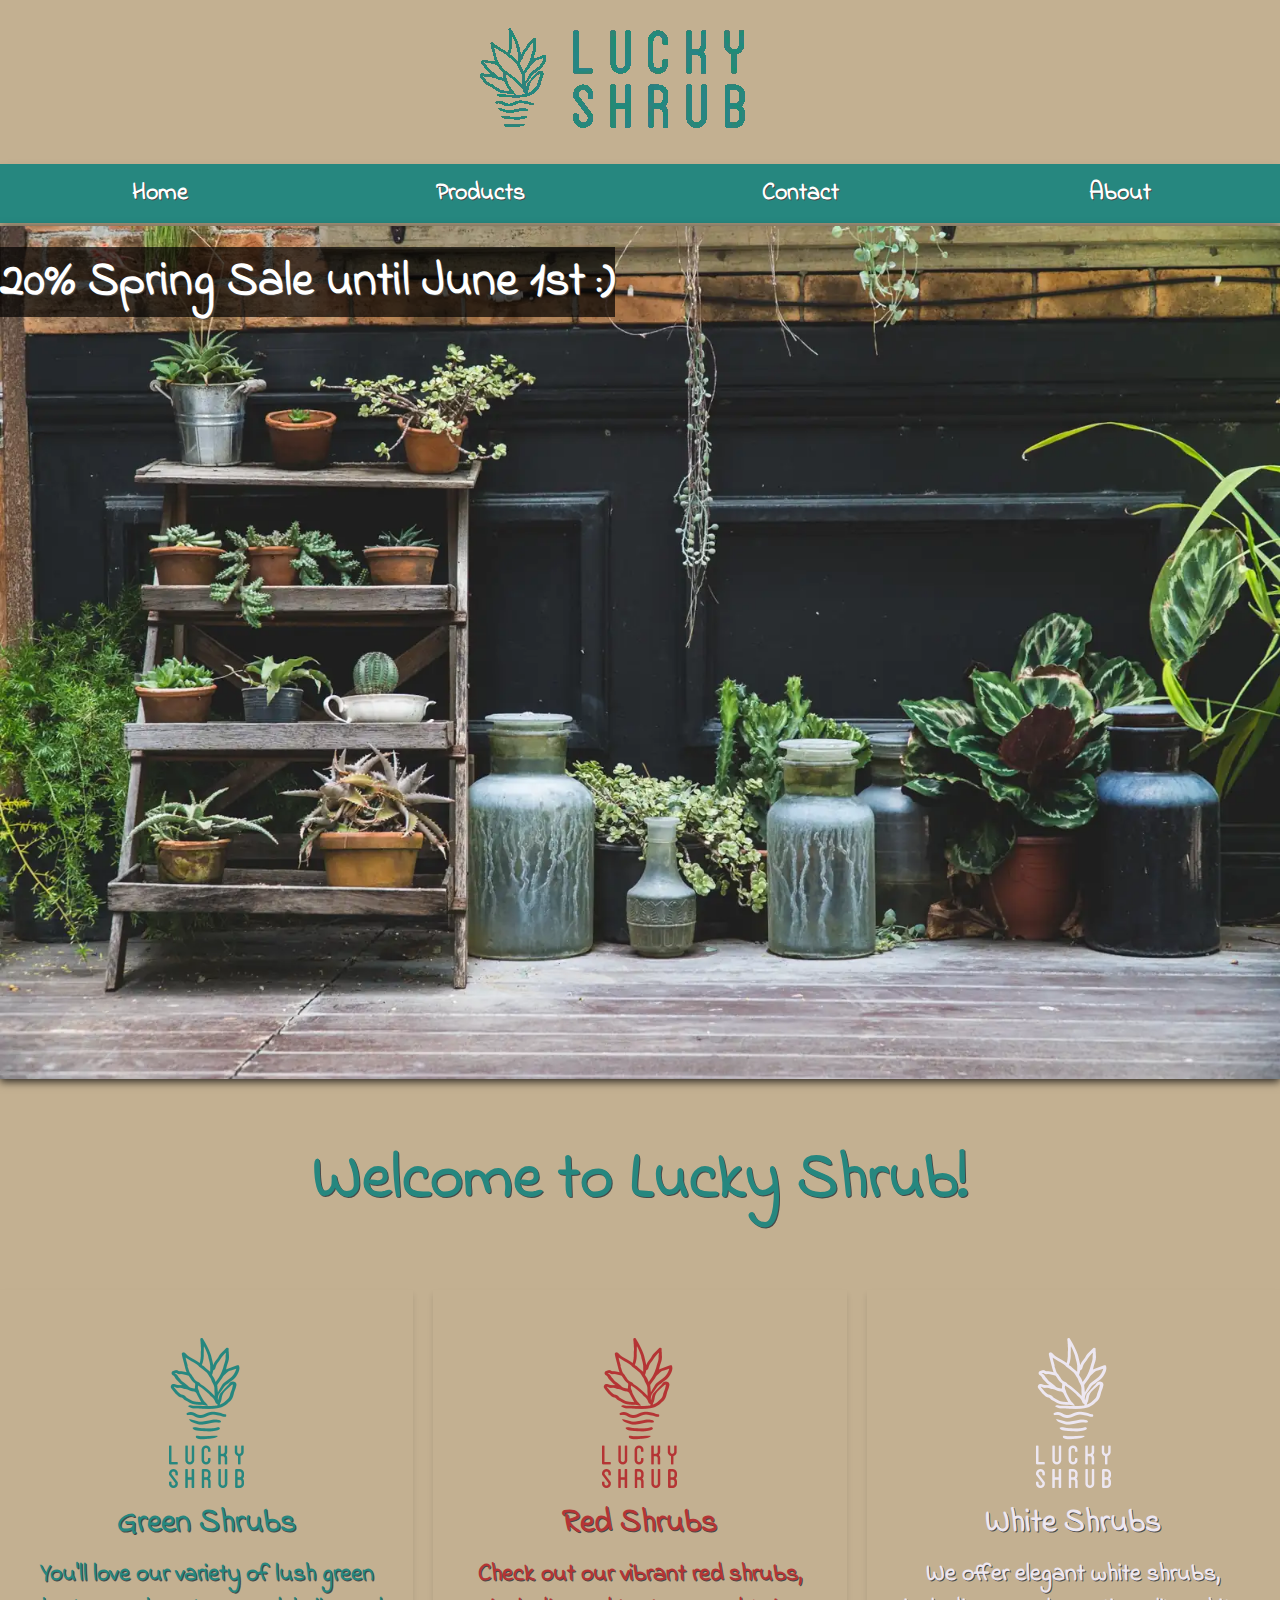
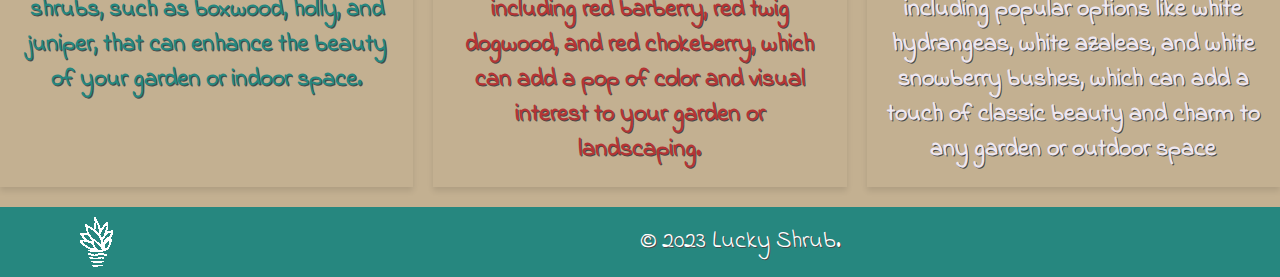
<file: index.html>
<!DOCTYPE html>
<html lang="en">
<head>
    <meta charset="UTF-8">
    <meta name="viewport" content="width=device-width, initial-scale=1.0">
    <title>Lucky Shrub - Home</title>
    <link rel="stylesheet"
          href="https://fonts.googleapis.com/css?family=Indie+Flower">
    <link rel="stylesheet" href="css/index.css">
    <meta property="og:title" content="Lucky Shrub - Home">
    <meta property="og:description" content="Bring life to your living spaces with Lucky Shrub's diverse collection of indoor and outdoor plants">
    <meta property="og:image" content="img/lucky-shrub.webp">
    <meta property="og:url" content="https://nickstanovic.github.io/lucky-shrub/index.html">
    <meta property="og:type" content="website">
</head>
<body>
<div class="container">
    <header>
        <img src="img/lucky-shrub-logo.webp" class="logo" alt="Lucky Shrub Logo">
        <nav>
            <ul>
                <li><a href="index.html">Home</a></li>
                <li><a href="products.html">Products</a></li>
                <li><a href="contact.html">Contact</a></li>
                <li><a href="about.html">About</a></li>
            </ul>
        </nav>
    </header>
    <main class="promo" id="promo-target">
        <a href="#promo-target">
            <span>20% Spring Sale until June 1st :)</span>
        </a>
        <picture>
            <source srcset="img/lucky-shrub.webp" media="(min-width: 768px)">
            <source srcset="img/lucky-shrub-mobile.webp" media="(max-width: 767px)">-->
            <img src="img/lucky-shrub.webp" alt="Lucky Shrub Shop">
        </picture>
        <h1>Welcome to Lucky Shrub!</h1>
    </main>
    <div class="articles-container">
        <article class="article-item" id="green-article">
            <img src="img/green-article-logo.webp" alt="Lucky Shrub Green Plants">
            <h2>Green Shrubs</h2>
            <p>You'll love our variety of lush green shrubs, such as boxwood, holly, and juniper, that can enhance the beauty of your garden or indoor space.</p>
        </article>
        <article class="article-item" id="red-article">
            <img src="img/red-article-logo.webp" alt="Lucky Shrub Red Plants">
            <h2>Red Shrubs</h2>
            <p>Check out our vibrant red shrubs, including red barberry, red twig dogwood, and red chokeberry, which can add a pop of color and visual interest to your garden or landscaping.</p>
        </article>
        <article class="article-item" id="white-article">
            <img src="img/white-article-logo.webp" alt="Lucky Shrub White Plants">
            <h2>White Shrubs</h2>
            <p>We offer elegant white shrubs, including popular options like white hydrangeas, white azaleas, and white snowberry bushes, which can add a touch of classic beauty and charm to any garden or outdoor space</p>
        </article>
    </div>


    <footer>
        <img src="img/lucky-shrub-logo-footer.webp" alt="Lucky Shrub Logo">
        &copy; 2023 Lucky Shrub.
    </footer>
</div>

</body>
</html>
</file>
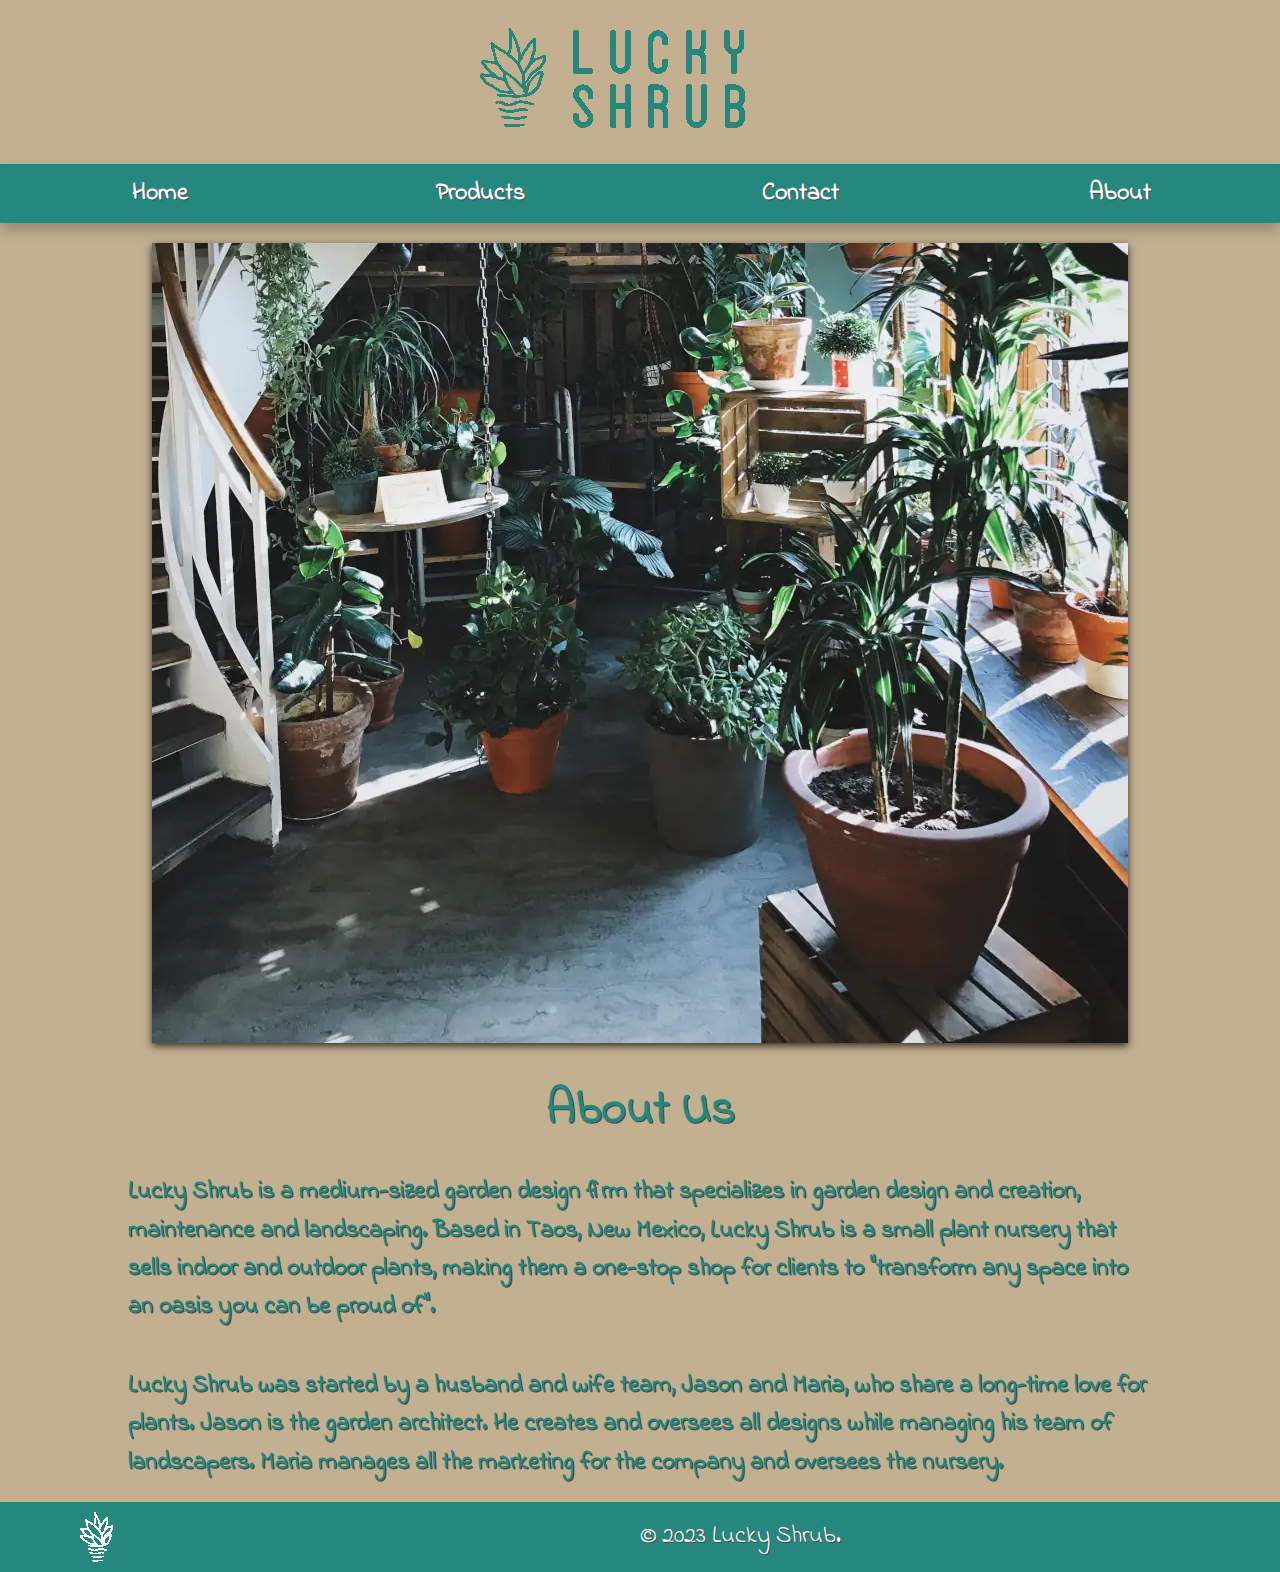
<file: about.html>
<!DOCTYPE html>
<html lang="en">
<head>
    <meta charset="UTF-8">
    <meta name="viewport" content="width=device-width, initial-scale=1.0">
    <title>Lucky Shrub - About</title>
    <link rel="stylesheet"
          href="https://fonts.googleapis.com/css?family=Indie+Flower">
    <link rel="stylesheet" href="css/about.css">
</head>
<body>
<div class="container">
    <header>
        <img src="img/lucky-shrub-logo.webp" class="logo" alt="Lucky Shrub Logo">
        <nav>
            <ul>
                <li><a href="index.html">Home</a></li>
                <li><a href="products.html">Products</a></li>
                <li><a href="contact.html">Contact</a></li>
                <li><a href="about.html">About</a></li>
            </ul>
        </nav>
    </header>
    <main class="promo">
        <img src="img/lucky-shrub-about.webp" alt="Lucky Shrub About Us">
        <h1>About Us</h1>
        <p>Lucky Shrub is a medium-sized garden design firm that specializes in garden design and creation, maintenance and landscaping. Based in Taos, New Mexico, Lucky Shrub is a small plant nursery that sells indoor and outdoor plants, making them a one-stop shop for clients to "transform any space into an oasis you can be proud of".</p>
        <p>Lucky Shrub was started by a husband and wife team, Jason and Maria, who share a long-time love for plants. Jason is the garden architect. He creates and oversees all designs while managing his team of landscapers. Maria manages all the marketing for the company and oversees the nursery.</p>
    </main>
</div>
<footer>
    <img src="img/lucky-shrub-logo-footer.webp" alt="Lucky Shrub Logo">
    &copy; 2023 Lucky Shrub.
</footer>
</body>
</html>
</file>
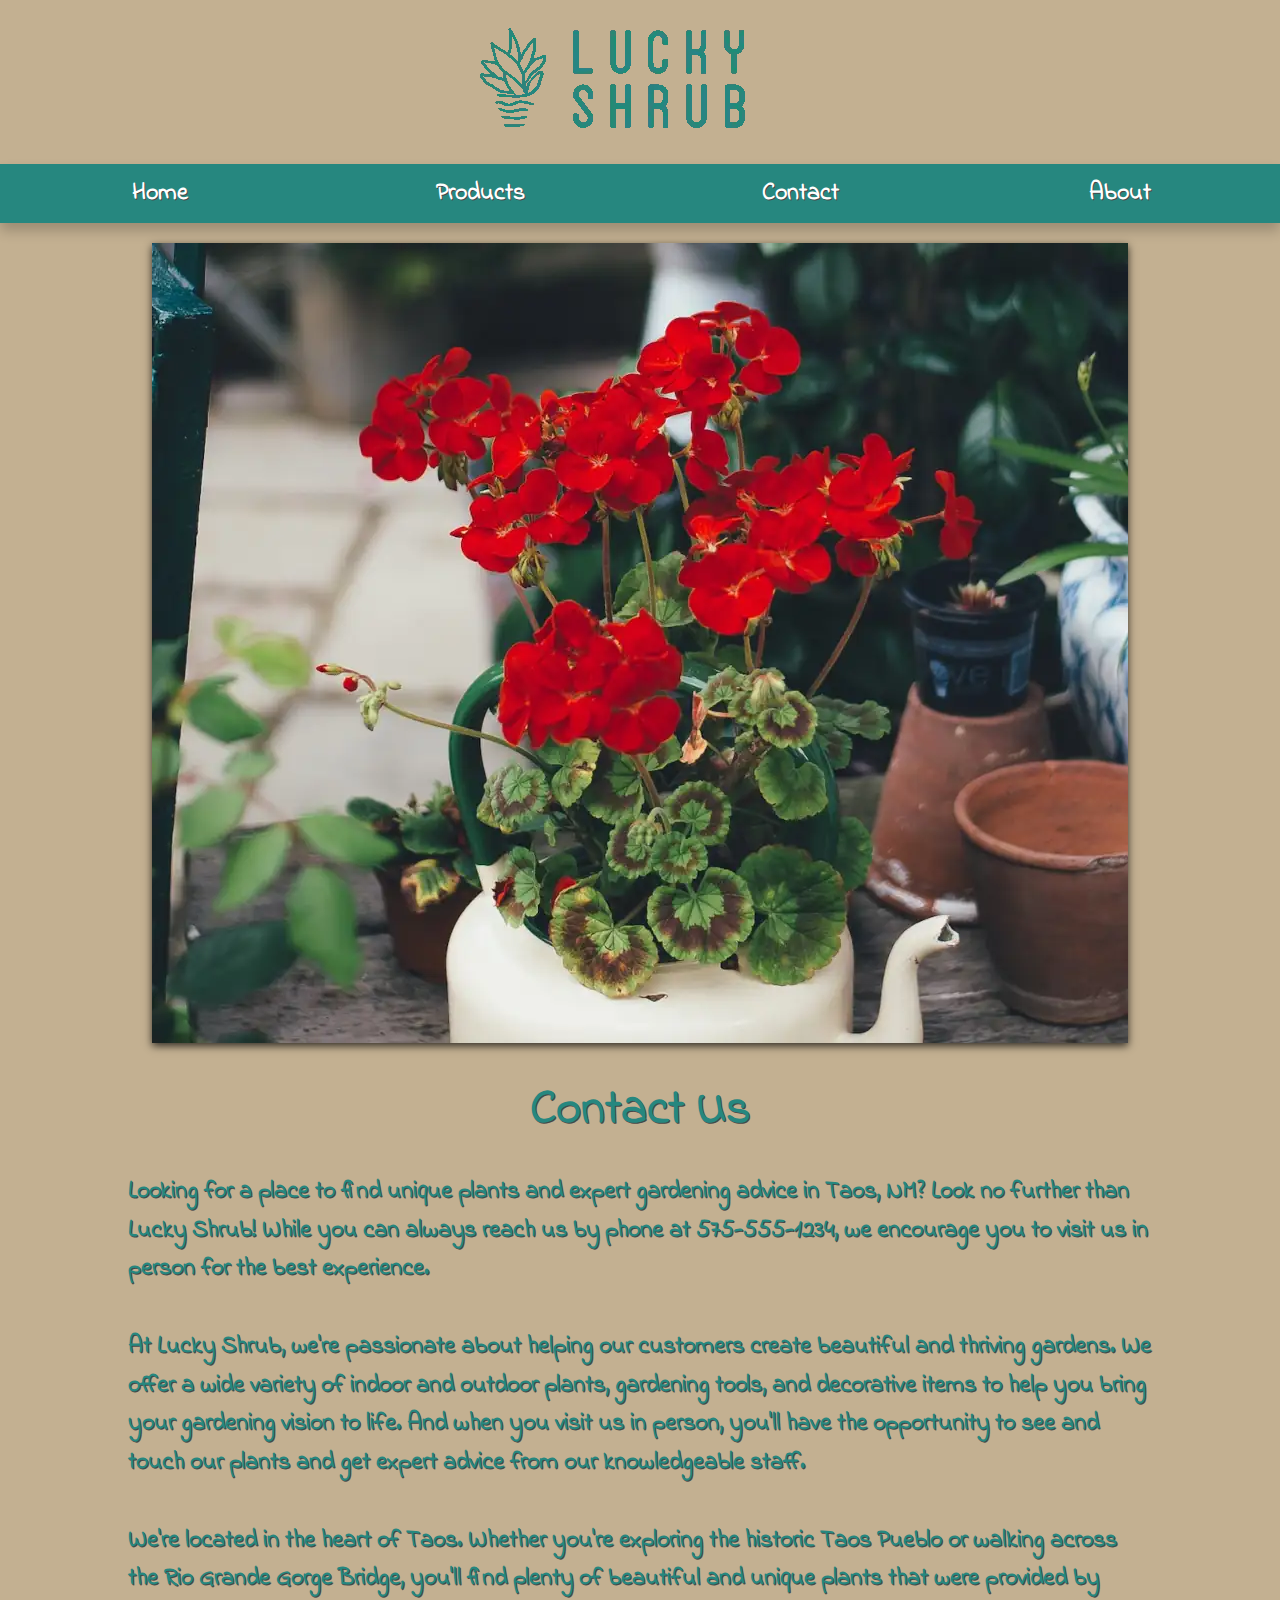
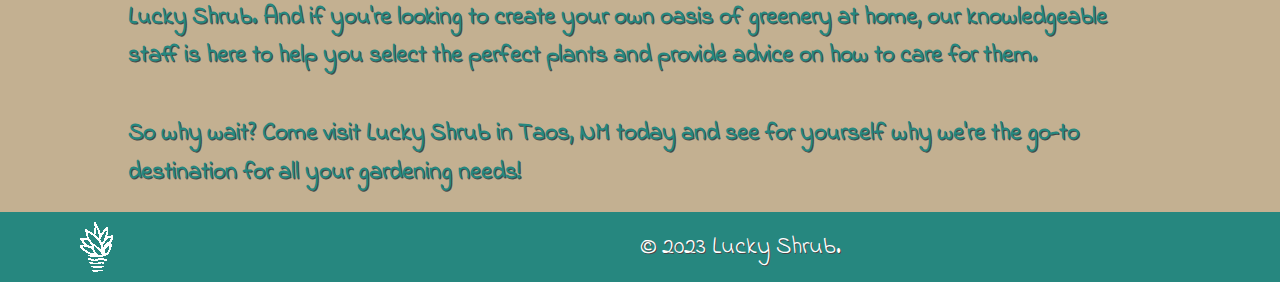
<file: contact.html>
<!DOCTYPE html>
<html lang="en">
<head>
    <meta charset="UTF-8">
    <meta name="viewport" content="width=device-width, initial-scale=1.0">
    <title>Lucky Shrub - Contact</title>
    <link rel="stylesheet"
          href="https://fonts.googleapis.com/css?family=Indie+Flower">
    <link rel="stylesheet" href="css/contact.css">
</head>
<body>
<div class="container">
    <header>
        <img src="img/lucky-shrub-logo.webp" class="logo" alt="Lucky Shrub Logo">
        <nav>
            <ul>
                <li><a href="index.html">Home</a></li>
                <li><a href="products.html">Products</a></li>
                <li><a href="contact.html">Contact</a></li>
                <li><a href="about.html">About</a></li>
            </ul>
        </nav>
    </header>
    <main class="promo">
        <img src="img/lucky-shrub-contact.webp" alt="Lucky Shrub Contact Us">
        <h1>Contact Us</h1>
        <p>Looking for a place to find unique plants and expert gardening advice in Taos, NM? Look no further than Lucky Shrub! While you can always reach us by phone at 575-555-1234, we encourage you to visit us in person for the best experience.</p>
        <p>At Lucky Shrub, we're passionate about helping our customers create beautiful and thriving gardens. We offer a wide variety of indoor and outdoor plants, gardening tools, and decorative items to help you bring your gardening vision to life. And when you visit us in person, you'll have the opportunity to see and touch our plants and get expert advice from our knowledgeable staff.</p>
        <p>We're located in the heart of Taos. Whether you're exploring the historic Taos Pueblo or walking across the Rio Grande Gorge Bridge, you'll find plenty of beautiful and unique plants that were provided by Lucky Shrub. And if you're looking to create your own oasis of greenery at home, our knowledgeable staff is here to help you select the perfect plants and provide advice on how to care for them.</p>
        <p>So why wait? Come visit Lucky Shrub in Taos, NM today and see for yourself why we're the go-to destination for all your gardening needs!</p>
    </main>
</div>
<footer>
    <img src="img/lucky-shrub-logo-footer.webp" alt="Lucky Shrub Logo">
    &copy; 2023 Lucky Shrub.
</footer>
</body>
</html>
</file>
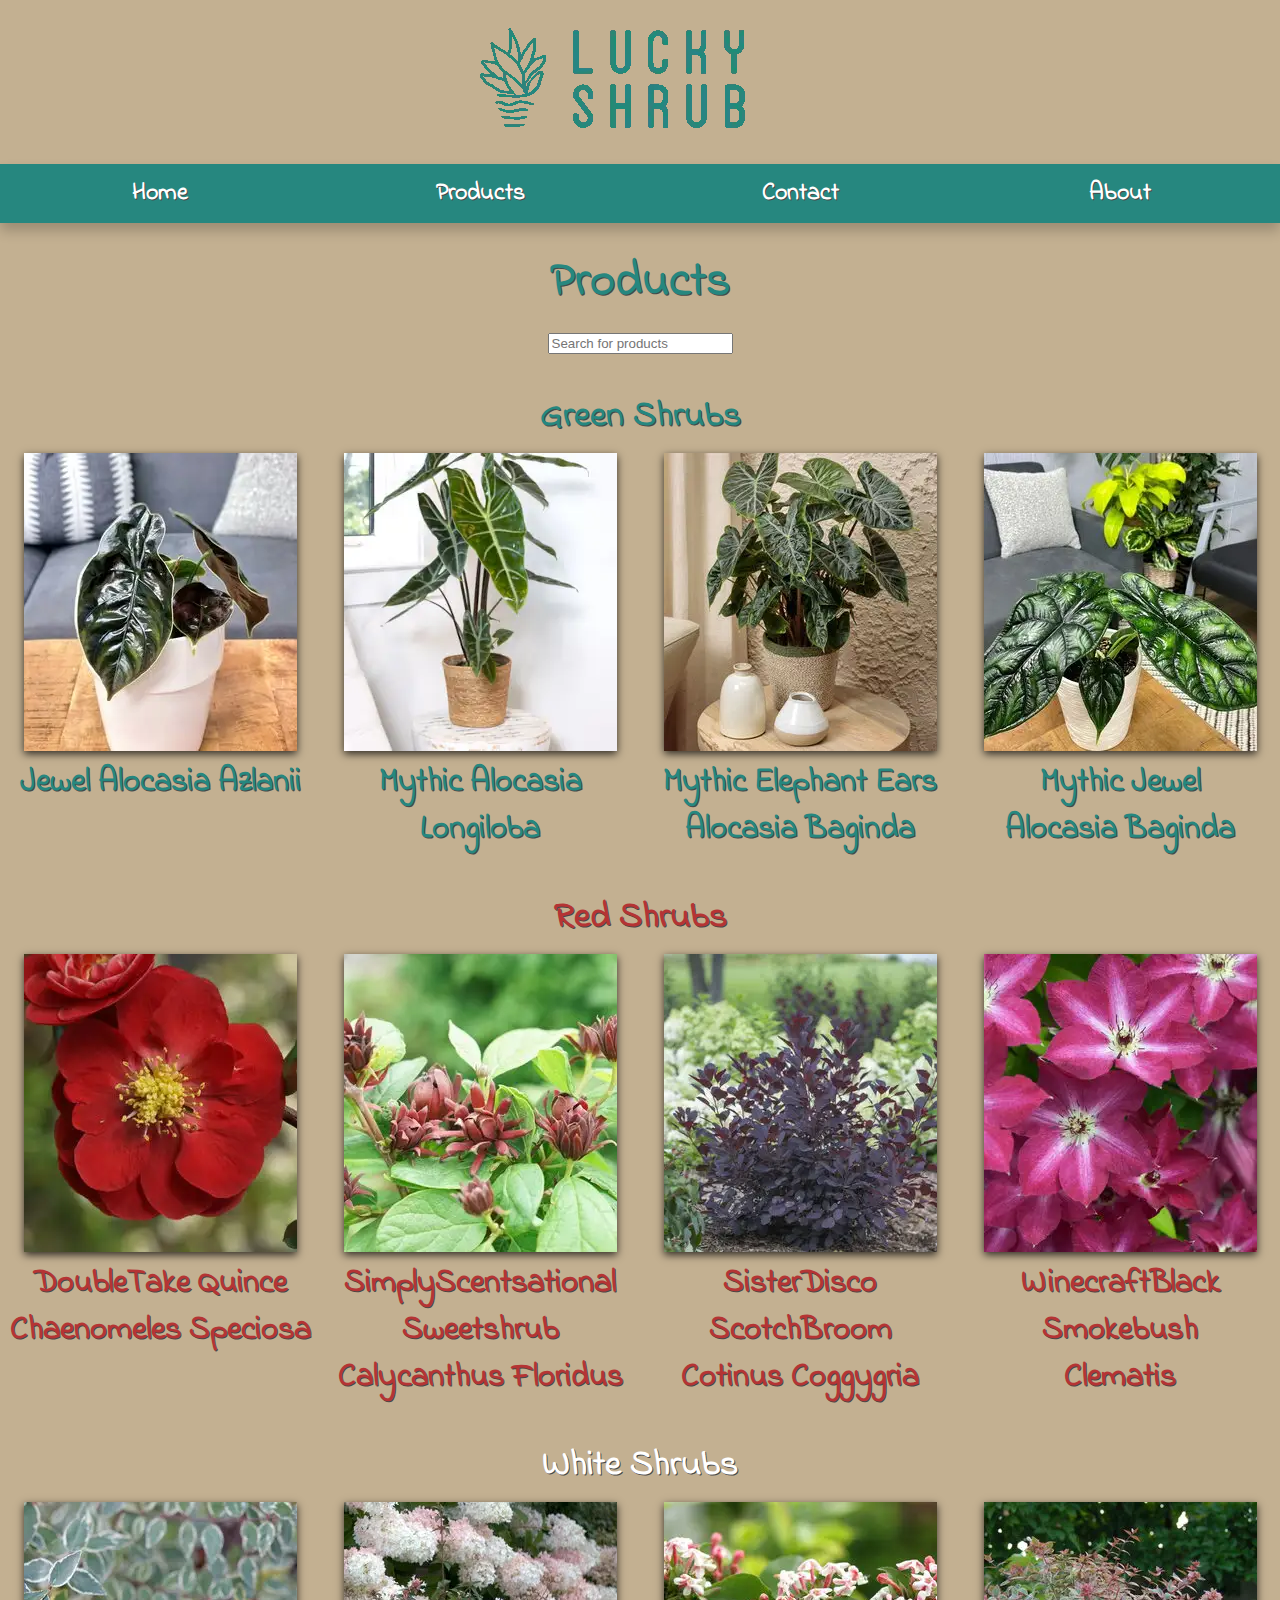
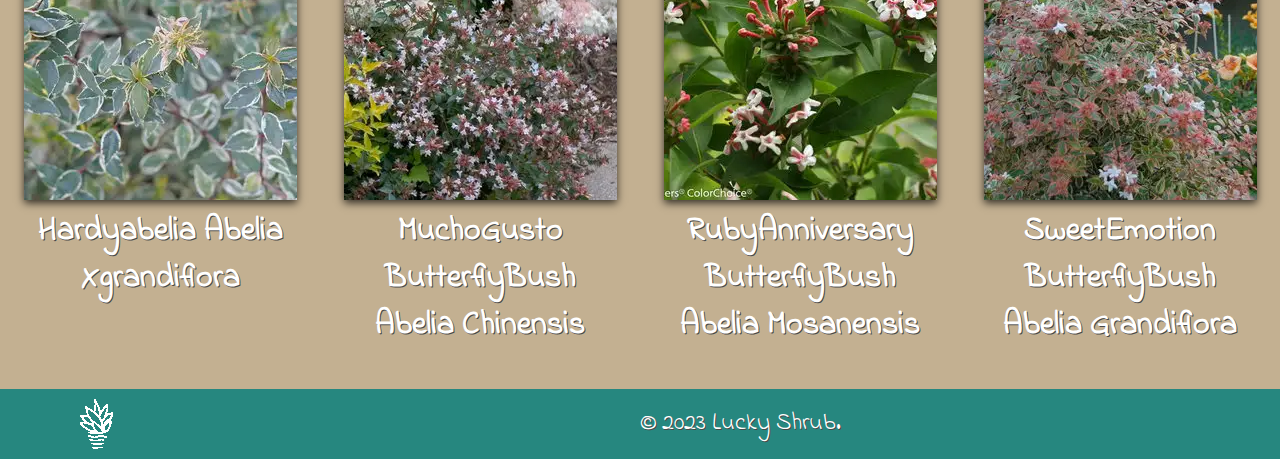
<file: products.html>
<!DOCTYPE html>
<html lang="en">
<head>
    <meta charset="UTF-8">
    <meta name="viewport" content="width=device-width, initial-scale=1.0">
    <title>Lucky Shrub - Products</title>
    <link rel="stylesheet"
          href="https://fonts.googleapis.com/css?family=Indie+Flower">
    <link rel="stylesheet" href="css/products.css">
</head>
<body>
<div class="container">
    <header>
        <img src="img/lucky-shrub-logo.webp" class="logo" alt="Lucky Shrub Logo">
        <nav>
            <ul>
                <li><a href="index.html">Home</a></li>
                <li><a href="products.html">Products</a></li>
                <li><a href="contact.html">Contact</a></li>
                <li><a href="about.html">About</a></li>
            </ul>
        </nav>
    </header>
    <main>
        <h1>Products</h1>
        <input type="text" id="search-box" placeholder="Search for products" onkeyup="searchProducts()">
        <div id="results-count"></div>
        <h2 class="green-shrubs">Green Shrubs</h2>
        <section class="shrubs-section">
        <div class="image-container">
            <img src="img/Green-JewelAlocasia-Alocasia-Azlanii.webp" alt="Green JewelAlocasia Alocasia Azlanii" title="Green JewelAlocasia Alocasia Azlanii">
            <p class="green-shrubs">Jewel Alocasia Azlanii</p>
        </div>
        <div class="image-container">
            <img src="img/Green-Mythic-Alocasia-Longiloba.webp" alt="Green Mythic Alocasia Longiloba" title="Green Mythic Alocasia Longiloba">
            <p class="green-shrubs">Mythic Alocasia Longiloba</p>
        </div>
        <div class="image-container">
            <img src="img/Green-Mythic-ElephantEars-Alocasia-Baginda.webp" alt="Green Mythic ElephantEars Alocasia Baginda" title="Green Mythic ElephantEars Alocasia Baginda">
            <p class="green-shrubs">Mythic Elephant Ears<br>Alocasia Baginda</p>
        </div>
        <div class="image-container">
            <img src="img/Green-Mythic-JewelAlocasia-Alocasia-Baginda.webp" alt="Green Mythic JewelAlocasia Alocasia Baginda" title="Green Mythic JewelAlocasia Alocasia Baginda">
            <p class="green-shrubs">Mythic Jewel<br>Alocasia Baginda</p>
        </div>
        </section>
        <h2 class="red-shrubs">Red Shrubs</h2>
        <section class="shrubs-section">
            <div class="image-container">
                <img src="img/Red-DoubleTake-Quince-Chaenomeles-Speciosa.webp" alt="Red DoubleTake Quince Chaenomeles Speciosa" title="Red DoubleTake Quince Chaenomeles Speciosa">
                <p class="red-shrubs">DoubleTake Quince<br>Chaenomeles Speciosa</p>
            </div>
            <div class="image-container">
                <img src="img/Red-SimplyScentsational-Sweetshrub-Calycanthus-Floridus.webp" alt="Red SimplyScentsational Sweetshrub Calycanthus Floridus" title="Red SimplyScentsational Sweetshrub Calycanthus Floridus">
                <p class="red-shrubs">SimplyScentsational Sweetshrub<br>Calycanthus Floridus</p>
            </div>
            <div class="image-container">
                <img src="img/Red-SisterDisco-ScotchBroom-Cotinus-Coggygria.webp" alt="Red SisterDisco ScotchBroom Cotinus Coggygria" title="Red SisterDisco ScotchBroom Cotinus Coggygria">
                <p class="red-shrubs">SisterDisco<br>ScotchBroom<br>Cotinus Coggygria</p>
            </div>
            <div class="image-container">
                <img src="img/Red-WinecraftBlack-Smokebush-Clematis.webp" alt="Red WinecraftBlack Smokebush Clematis" title="Red WinecraftBlack Smokebush Clematis">
                <p class="red-shrubs">WinecraftBlack<br>Smokebush<br>Clematis</p>
            </div>
        </section>
        <h2 class="white-shrubs">White Shrubs</h2>
        <section class="shrubs-section">
            <div class="image-container">
                <img src="img/White-Hardyabelia-Abelia-Xgrandiflora.webp" alt="White Hardyabelia Abelia Xgrandiflora" title="White Hardyabelia Abelia Xgrandiflora">
                <p>Hardyabelia Abelia Xgrandiflora</p>
            </div>
            <div class="image-container">
                <img src="img/White-MuchoGusto-ButterflyBush-Abelia-Chinensis.webp" alt="White MuchoGusto ButterflyBush Abelia Chinensis" title="White MuchoGusto ButterflyBush Abelia Chinensis">
                <p>MuchoGusto<br>ButterflyBush<br>Abelia Chinensis</p>
            </div>
            <div class="image-container">
                <img src="img/White-RubyAnniversary-ButterflyBush-Abelia-Mosanensis.webp" alt="White RubyAnniversary ButterflyBush Abelia Mosanensis" title="White RubyAnniversary ButterflyBush Abelia Mosanensis">
                <p>RubyAnniversary ButterflyBush<br>Abelia Mosanensis</p>
            </div>
            <div class="image-container">
                <img src="img/White-SweetEmotion-ButterflyBush-Abelia-Grandiflora.webp" alt="White SweetEmotion ButterflyBush Abelia Grandiflora" title="White SweetEmotion ButterflyBush Abelia Grandiflora">
                <p>SweetEmotion<br>ButterflyBush<br>Abelia Grandiflora</p>
            </div>
        </section>
    </main>
</div>
    <footer>
        <img src="img/lucky-shrub-logo-footer.webp" alt="Lucky Shrub Logo">
        &copy; 2023 Lucky Shrub.
    </footer>
<script>
    function searchProducts() {
        let input = document.getElementById("search-box");
        let filter = input.value.toUpperCase();
        let shrubsSection = document.getElementsByClassName("shrubs-section");
        let resultsCount = 0;

        for (let section of shrubsSection) {
            let imageContainers = section.getElementsByClassName("image-container");
            for (let container of imageContainers) {
                let productImage = container.getElementsByTagName("img")[0];
                if (productImage) {
                    let altText = productImage.alt;
                    if (altText.toUpperCase().indexOf(filter) > -1) {
                        container.style.display = "";
                        resultsCount++;
                    } else {
                        container.style.display = "none";
                    }
                }
            }
        }

        let resultsCountDiv = document.getElementById("results-count");
        resultsCountDiv.innerHTML = resultsCount ? `${resultsCount} results found` : "No results found";
    }

</script>
</body>
</html>
</file>
<file: css/index.css>
body {
    font-family: 'Indie Flower', serif;
    max-width: 1600px;
    font-size: 1.5rem;
    margin: 0 auto;
    background-color: #B8C1B1;
    color: #FFFFFF;
    text-shadow: 1px 1px 0 #484848;
}

img {
    margin-top: 1.75rem;
}

.promo img {
    margin-top: -3.5rem;
    box-shadow: rgb(0 0 0 / 74%) 0px 3px 8px
}

.container {
    background-color: #C3B091;
    display: grid;
    grid-template-columns: 1fr;
    grid-template-areas: "header"
                         "nav"
                         "main"
                         "article"
                         "footer";
    min-height: 100vh;
    box-shadow: 0 8px 12px rgba(0, 0, 0, 0.5);
}

header {
    grid-area: header;
    text-align: center;
}

nav {
    grid-area: nav;
    background-color: #26877F;
    box-shadow: 0 8px 12px rgba(0, 0, 0, 0.2);
}

nav ul {
    display: grid;
    grid-template-columns: repeat(4, 1fr);
    padding-inline: unset;
    list-style: none;
}

nav li {
    text-align: center;
    font-weight: bold;
}

nav a {
    display: grid;
    padding: .75rem;
    text-decoration: none;
    color: #FFFFFF;
}

nav a:hover,
nav a:focus {
    transform: scale(1.2);
}

.promo {
    position: relative;
}

.promo a {
    position: absolute;
    background-color: rgba(0, 0, 0, 0.7);
    text-decoration: none;
    opacity: 1;
    z-index: 1;
}

.promo a span {
    color: #FFFFFF;
    font-size: 3rem;
    font-weight: bold;
    text-align: center;
}

.promo a:target {
    animation: none;
    opacity: 0;
}


.promo h1 {
    font-size: 4rem;
    color: #26877F;
    text-align: center;
}

.promo img {
    width: 100%;
    max-width: 1600px;
}

.promo p {
    font-size: 1.5rem;
    color: #26877F;
    padding: 20px;
    line-height: 1.6;
    max-width: 80%;
    margin: 0 auto;
}



.articles-container {
    display: grid;
    grid-template-columns: repeat(3, 1fr);
    grid-gap: 20px;
    padding: 20px 0;
}

.article-item {
    text-align: center;
    padding: 20px;
    box-shadow: 0 4px 6px rgba(0, 0, 0, 0.1);
}

.article-item h2 {
    margin: 0 0 10px;
    font-size: 2.0rem;
    font-weight: bold;
}

.article-item p {
    margin: 0;
    font-size: 1.5rem;
    font-weight: bold;
}

#green-article {
    color: #26877F;
}

#red-article {
    color: #B53434;
}

#white-article {
    color: #EDE7F1;
}

footer {
    display: grid;
    grid-area: footer;
    align-items: center;
    grid-template-columns: repeat(2, 1fr);
    background-color: #26877F;
    height: 70px;
    color: #FFFFFF;
    font-size: 1.5rem;
}

footer img {
    margin-left: 5rem;
    margin-bottom: .5rem;
    margin-top: .5rem;
}

@media screen and (max-width: 767px) {
    .container {
        grid-template-areas: "header"
                             "main"
                             "article"
                             "footer"
                             "nav";
    }

    .promo img {
        margin-top: .25rem;
    }

    nav {
        display: grid;
        position: fixed;
        bottom: 0;
        z-index: 100;
        width: 100%;
    }

    nav ul {
        grid-template-columns: repeat(4, 1fr);
        grid-gap: 0;
        margin: 0;
    }

    nav a {
        font-size: 1.2rem;
    }

    .promo h1 {
        font-size: 2rem;
    }

    .promo a span {
        color: #FFFFFF;
        font-size: 1.2rem;
        font-weight: bold;
        text-align: center;
    }

    .articles-container {
        grid-template-columns: 1fr;
        padding-top: 0;
    }

    footer {
        padding-bottom: 55px;
        font-size: 1.1rem;
    }
}
</file>
<file: css/about.css>
body {
    font-family: 'Indie Flower', serif;
    max-width: 1600px;
    font-size: 1.5rem;
    margin: 0 auto;
    background-color: #B8C1B1;
    color: #FFFFFF;
    text-shadow: 1px 1px 0 #484848;
}

img {
    margin-top: 1.75rem;
}

.container {
    background-color: #C3B091;
    display: grid;
    grid-template-columns: 1fr;
    grid-template-areas: "header"
                         "nav"
                         "main"
                         "footer";
    min-height: 100vh;
    box-shadow: 0 8px 12px rgba(0, 0, 0, 0.5);
}

header {
    grid-area: header;
    text-align: center;
}

nav {
    grid-area: nav;
    background-color: #26877F;
    box-shadow: 0 8px 12px rgba(0, 0, 0, 0.2);
}

nav ul {
    display: grid;
    grid-template-columns: repeat(4, 1fr);
    padding-inline: unset;
    list-style: none;
}

nav li {
    text-align: center;
    font-weight: bold;
}

nav a {
    display: grid;
    padding: .75rem;
    text-decoration: none;
    color: #FFFFFF;
}

nav a:hover,
nav a:focus {
    transform: scale(1.2);
}

main {
    margin-top: -.25rem;
}

.promo img {
    display: grid;
    max-width: 100%;
    margin: 0 auto;
    box-shadow: rgb(0 0 0 / 74%) 0px 3px 8px
}

.promo h1 {
    color: #26877F;
    text-align: center;
    margin-bottom: .5rem;
}

.promo p {
    font-size: 1.5rem;
    font-weight: bold;
    color: #26877F;
    padding: 20px;
    line-height: 1.6;
    max-width: 80%;
    margin: 0 auto;
}


footer {
    display: grid;
    grid-area: footer;
    align-items: center;
    grid-template-columns: repeat(2, 1fr);
    background-color: #26877F;
    height: 70px;
    color: #FFFFFF;
    font-size: 1.5rem;
}

footer img {
    margin-left: 5rem;
    margin-bottom: .5rem;
    margin-top: .5rem;
}

@media screen and (max-width: 767px) {
    .container {
        grid-template-areas: "header"
                             "main"
                             "footer"
                             "nav";
    }

    .promo img {
        margin-top: .25rem;
    }

    nav {
        display: grid;
        position: fixed;
        bottom: 0;
        z-index: 100;
        width: 100%;
    }

    nav ul {
        grid-template-columns: repeat(4, 1fr);
        grid-gap: 0;
        margin: 0;
    }

    nav a {
        font-size: 1.2rem;
    }

    .promo h1 {
        font-size: 2rem;
    }

    main {
        margin-top: 0;
    }

    footer {
        padding-bottom: 55px;
        font-size: 1.1rem;
    }
}
</file>
<file: css/contact.css>
body {
    font-family: 'Indie Flower', serif;
    max-width: 1600px;
    font-size: 1.5rem;
    margin: 0 auto;
    background-color: #B8C1B1;
    color: #FFFFFF;
    text-shadow: 1px 1px 0 #484848;
}

img {
    margin-top: 1.75rem;
}

.container {
    background-color: #C3B091;
    display: grid;
    grid-template-columns: 1fr;
    grid-template-areas: "header"
                         "nav"
                         "main"
                         "footer";
    min-height: 100vh;
    box-shadow: 0 8px 12px rgba(0, 0, 0, 0.5);
}

header {
    grid-area: header;
    text-align: center;
}

nav {
    grid-area: nav;
    background-color: #26877F;
    box-shadow: 0 8px 12px rgba(0, 0, 0, 0.2);
}

nav ul {
    display: grid;
    grid-template-columns: repeat(4, 1fr);
    padding-inline: unset;
    list-style: none;
}

nav li {
    text-align: center;
    font-weight: bold;
}

nav a {
    display: grid;
    padding: .75rem;
    text-decoration: none;
    color: #FFFFFF;
}

nav a:hover,
nav a:focus {
    transform: scale(1.2);
}

main {
    margin-top: -.25rem;
}

.promo img {
    display: grid;
    max-width: 100%;
    margin: 0 auto;
    box-shadow: rgb(0 0 0 / 74%) 0px 3px 8px
}

.promo h1 {
    color: #26877F;
    text-align: center;
    margin-bottom: .5rem;
}

.promo p {
    font-size: 1.5rem;
    font-weight: bold;
    color: #26877F;
    padding: 20px;
    line-height: 1.6;
    max-width: 80%;
    margin: 0 auto;
}


footer {
    display: grid;
    grid-area: footer;
    align-items: center;
    grid-template-columns: repeat(2, 1fr);
    background-color: #26877F;
    height: 70px;
    color: #FFFFFF;
    font-size: 1.5rem;
}

footer img {
    margin-left: 5rem;
    margin-bottom: .5rem;
    margin-top: .5rem;
}

@media screen and (max-width: 767px) {
    .container {
        grid-template-areas: "header"
                             "main"
                             "footer"
                             "nav";
    }

    .promo img {
        margin-top: .25rem;
    }

    nav {
        display: grid;
        position: fixed;
        bottom: 0;
        z-index: 100;
        width: 100%;
    }

    nav ul {
        grid-template-columns: repeat(4, 1fr);
        grid-gap: 0;
        margin: 0;
    }

    nav a {
        font-size: 1.2rem;
    }

    .promo h1 {
        font-size: 2rem;
    }

    main {
        margin-top: 0;
    }

    footer {
        padding-bottom: 55px;
        font-size: 1.1rem;
    }
}
</file>
<file: css/products.css>
body {
    font-family: 'Indie Flower', serif;
    max-width: 1600px;
    font-size: 1.5rem;
    margin: 0 auto;
    background-color: #B8C1B1;
    color: #FFFFFF;
    text-shadow: 1px 1px 0 #484848;
}

img {
    margin-top: 1.75rem;
}

.container {
    background-color: #C3B091;
    display: grid;
    grid-template-columns: 1fr;
    grid-template-areas: "header"
                         "nav"
                         "main"
                         "footer";
    min-height: 100vh;
    padding-bottom: 2rem;
    box-shadow: 0 8px 12px rgba(0, 0, 0, 0.5);
}

header {
    grid-area: header;
    text-align: center;
}

nav {
    grid-area: nav;
    background-color: #26877F;
    box-shadow: 0 8px 12px rgba(0, 0, 0, 0.2);
}

nav ul {
    display: grid;
    grid-template-columns: repeat(4, 1fr);
    padding-inline: unset;
    list-style: none;
}

nav li {
    text-align: center;
    font-weight: bold;
}

nav a {
    display: grid;
    padding: .75rem;
    text-decoration: none;
    color: #FFFFFF;
}

nav a:hover,
nav a:focus {
    transform: scale(1.2);
}

main {
    text-align: center;
    margin-top: -2rem;
}

h1 {
    color: #26877F;
    margin-bottom: .5rem;
}

h2 {
    margin-bottom: -.5em;
}

.shrubs-section {
    display: grid;
    grid-template-columns: repeat(4, 1fr);
    justify-items: center;
}

.image-container {
    display: flex;
    flex-direction: column;
    align-items: center;
    text-align: center;
}

.image-container p {
    margin: 0.5rem 0;
    font-size: 2rem;
    font-weight: bold;
}

.image-container img {
    box-shadow: rgb(0 0 0 / 74%) 0px 3px 8px;
}

.green-shrubs {
    color: #26877F;
}

.red-shrubs {
    color: #B53434;
}

footer {
    display: grid;
    grid-area: footer;
    align-items: center;
    grid-template-columns: repeat(2, 1fr);
    background-color: #26877F;
    height: 70px;
    color: #FFFFFF;
    font-size: 1.5rem;
}

footer img {
    margin-left: 5rem;
    margin-bottom: .5rem;
    margin-top: .5rem;
}

@media screen and (max-width: 950px) {
    .container {
        grid-template-areas: "header"
                             "main"
                             "section"
                             "footer"
                             "nav";
    }

    nav {
        display: grid;
        position: fixed;
        bottom: 0;
        z-index: 100;
        width: 100%;
    }

    nav ul {
        grid-template-columns: repeat(4, 1fr);
        grid-gap: 0;
        margin: 0;
    }

    nav a {
        font-size: 1.2rem;
    }

    main {
        margin-top: 2rem;
    }

    .shrubs-section {
        display: grid;
        grid-template-columns: 1fr;

    }

    footer {
        padding-bottom: 55px;
        font-size: 1.1rem;
    }
}
</file>
